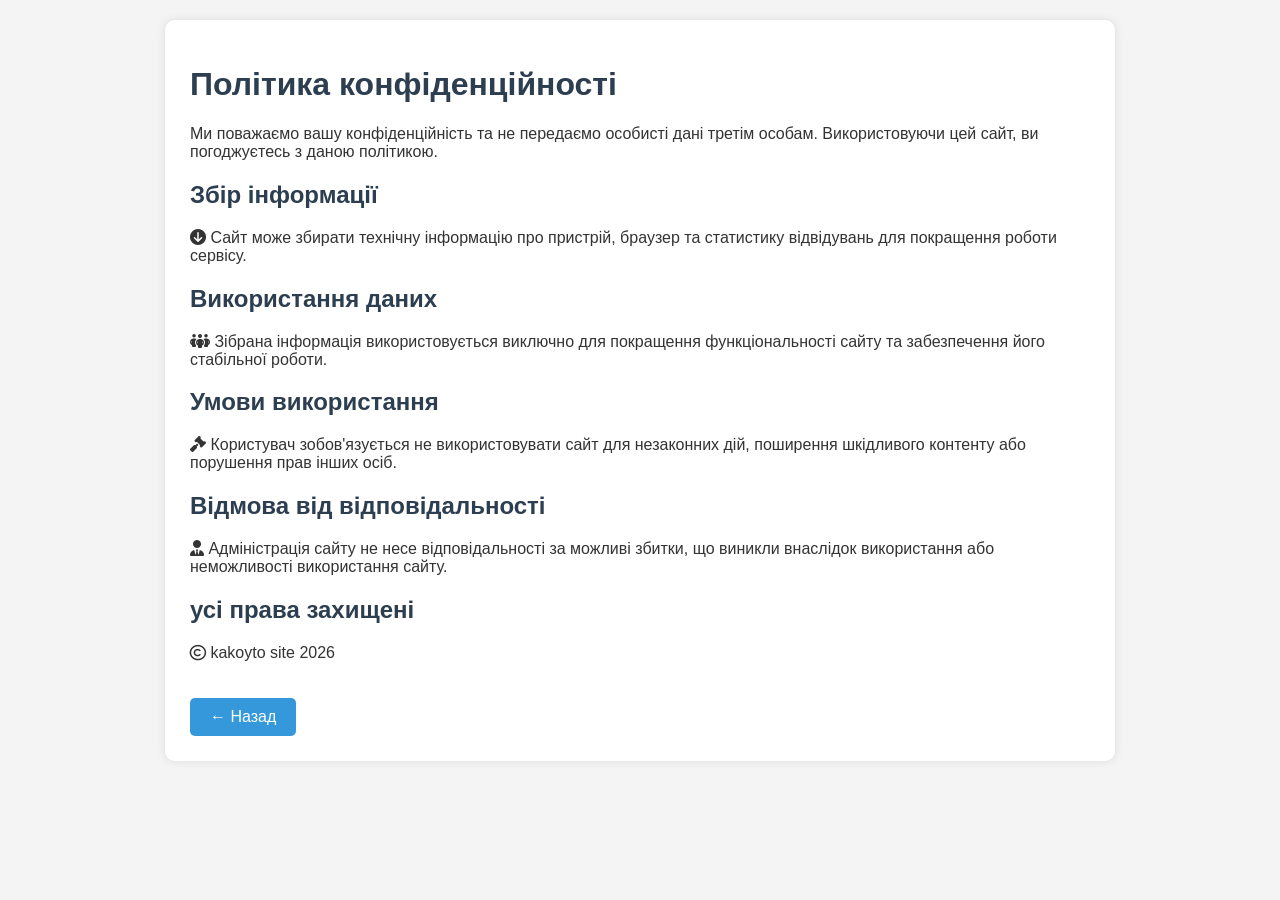
<file: rules.html>
<!DOCTYPE html>
<html lang="uk">
<head>
<meta charset="UTF-8">
<meta name="viewport" content="width=device-width, initial-scale=1.0">
<link rel="icon" type="image/x-icon" href="img/favicon.ico?v=2">
<link rel="stylesheet" href="https://cdnjs.cloudflare.com/ajax/libs/font-awesome/6.5.1/css/all.min.css">
<title>Правила та Політика</title>

<style>
    body{
        font-family: Arial, sans-serif;
        background:#f4f4f4;
        margin:0;
        padding:20px;
        color:#333;
    }

    .container{
        max-width:900px;
        margin:auto;
        background:white;
        padding:25px;
        border-radius:10px;
        box-shadow:0 0 10px rgba(0,0,0,0.1);
    }

    h1,h2{
        color:#2c3e50;
    }

    .back-btn{
        display:inline-block;
        margin-top:20px;
        padding:10px 20px;
        background:#3498db;
        color:white;
        text-decoration:none;
        border-radius:5px;
        transition:0.3s;
    }

    .back-btn:hover{
        background:#2980b9;
    }
</style>
</head>
<body>

<div class="container">
    <h1>Політика конфіденційності</h1>

    <p>
        Ми поважаємо вашу конфіденційність та не передаємо особисті дані третім особам.
        Використовуючи цей сайт, ви погоджуєтесь з даною політикою.
    </p>

    <h2>Збір інформації</h2>
    <p>
        <i class="fa-solid fa-circle-arrow-down"></i> Сайт може збирати технічну інформацію про пристрій, браузер та статистику відвідувань
        для покращення роботи сервісу.
    </p>

    <h2>Використання даних</h2>
    <p>
        <i class="fa-solid fa-people-group"></i> Зібрана інформація використовується виключно для покращення функціональності сайту
        та забезпечення його стабільної роботи.
    </p>

    <h2>Умови використання</h2>
    <p>
        <i class="fa-solid fa-gavel"></i> Користувач зобов'язується не використовувати сайт для незаконних дій, поширення
        шкідливого контенту або порушення прав інших осіб.
    </p>

    <h2>Відмова від відповідальності</h2>
    <p>
        <i class="fa-solid fa-user-tie"></i> Адміністрація сайту не несе відповідальності за можливі збитки, що виникли внаслідок
        використання або неможливості використання сайту.
    </p>

    <h2>усі права захищені</h2>
    <p><i class="fa-regular fa-copyright"></i> kakoyto site 2026</p>

    <a href="Index.html" class="back-btn">← Назад</a>
</div>

</body>
</html>
</file>
